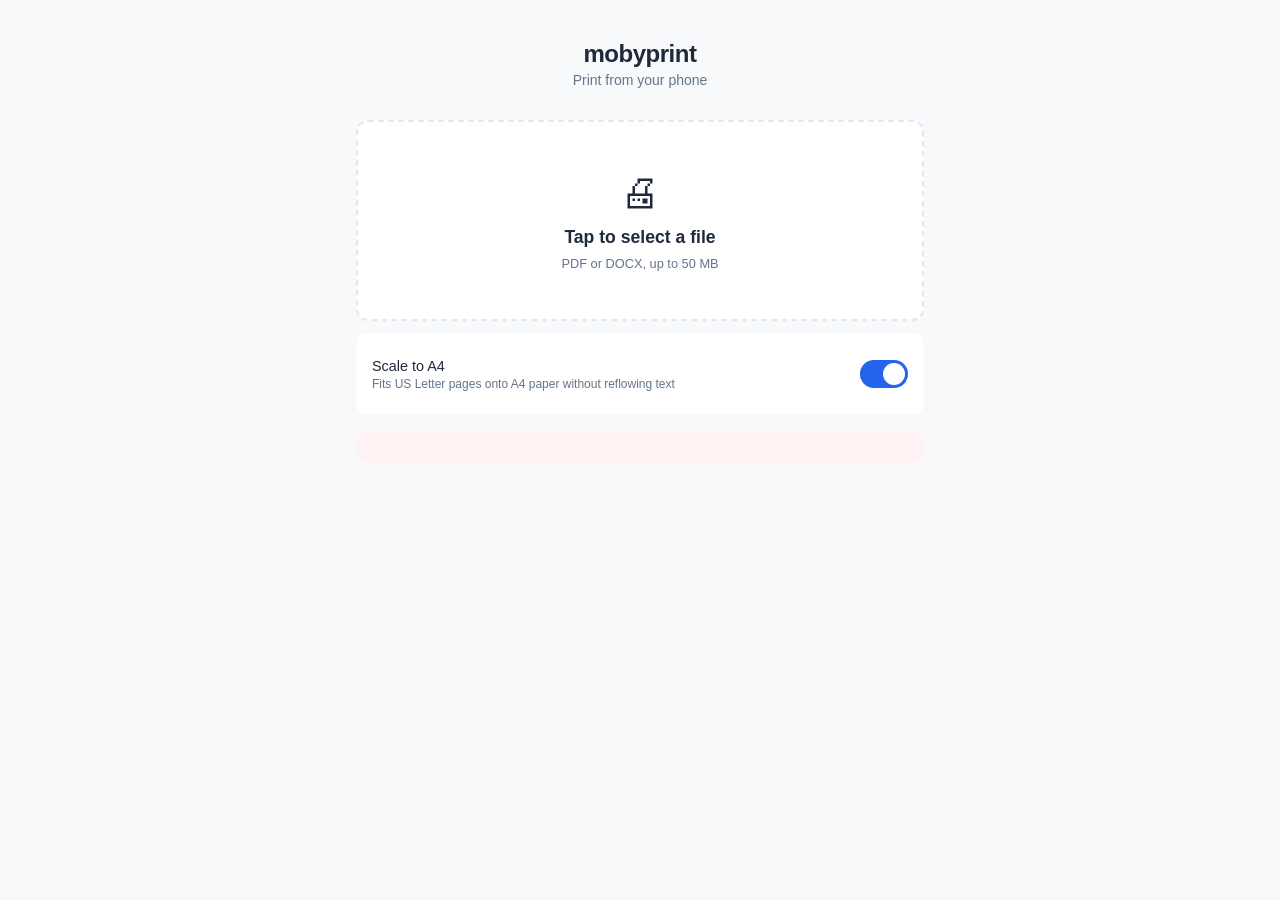
<file: web/templates/index.html>
<!DOCTYPE html>
<html lang="en">
<head>
    <meta charset="UTF-8">
    <meta name="viewport" content="width=device-width, initial-scale=1.0, viewport-fit=cover">
    <title>mobyprint</title>
    <link rel="stylesheet" href="/static/style.css">
</head>
<body>
    <div class="container">
        <header>
            <h1>mobyprint</h1>
            <p>Print from your phone</p>
        </header>

        <form id="uploadForm" action="/upload" method="post" enctype="multipart/form-data">
            <div class="upload-area" id="uploadArea">
                <span class="icon">&#128424;</span>
                <span class="label">Tap to select a file</span>
                <span class="hint">PDF or DOCX, up to 50 MB</span>
                <input type="file" id="fileInput" name="file" accept=".pdf,.docx">
            </div>

            <div class="options">
                <div class="option-row">
                    <div>
                        <label for="scaleA4">Scale to A4</label>
                        <span class="detail">Fits US Letter pages onto A4 paper without reflowing text</span>
                    </div>
                    <div class="toggle">
                        <input type="checkbox" id="scaleA4" name="scale_a4" value="true" checked>
                        <span class="slider"></span>
                    </div>
                </div>
            </div>

            <div class="progress-container" id="progress">
                <div class="progress-bar"><div class="fill" id="progressFill"></div></div>
                <div class="progress-text" id="progressText">Uploading...</div>
            </div>
        </form>

        <div class="status error" id="errorStatus"></div>
    </div>

    <script>
        const uploadArea = document.getElementById('uploadArea');
        const fileInput = document.getElementById('fileInput');
        const form = document.getElementById('uploadForm');
        const progress = document.getElementById('progress');
        const progressFill = document.getElementById('progressFill');
        const progressText = document.getElementById('progressText');
        const errorStatus = document.getElementById('errorStatus');

        uploadArea.addEventListener('click', () => fileInput.click());

        uploadArea.addEventListener('dragover', (e) => {
            e.preventDefault();
            uploadArea.classList.add('dragover');
        });
        uploadArea.addEventListener('dragleave', () => {
            uploadArea.classList.remove('dragover');
        });
        uploadArea.addEventListener('drop', (e) => {
            e.preventDefault();
            uploadArea.classList.remove('dragover');
            if (e.dataTransfer.files.length) {
                fileInput.files = e.dataTransfer.files;
                submitForm();
            }
        });

        fileInput.addEventListener('change', () => {
            if (fileInput.files.length) submitForm();
        });

        function submitForm() {
            const file = fileInput.files[0];
            if (!file) return;

            const ext = file.name.split('.').pop().toLowerCase();
            if (!['pdf', 'docx'].includes(ext)) {
                showError('Please select a PDF or DOCX file.');
                return;
            }

            errorStatus.style.display = 'none';
            progress.classList.add('active');
            progressText.textContent = ext === 'docx'
                ? 'Uploading & converting to PDF...'
                : 'Uploading...';

            const formData = new FormData(form);
            const xhr = new XMLHttpRequest();

            xhr.upload.addEventListener('progress', (e) => {
                if (e.lengthComputable) {
                    const pct = Math.round((e.loaded / e.total) * 100);
                    progressFill.style.width = pct + '%';
                    if (pct === 100 && ext === 'docx') {
                        progressText.textContent = 'Converting to PDF...';
                    }
                }
            });

            xhr.addEventListener('load', () => {
                if (xhr.status === 200) {
                    window.location.href = xhr.responseURL;
                } else {
                    try {
                        const resp = JSON.parse(xhr.responseText);
                        showError(resp.error || 'Upload failed.');
                    } catch {
                        showError('Upload failed.');
                    }
                    progress.classList.remove('active');
                }
            });

            xhr.addEventListener('error', () => {
                showError('Network error. Please try again.');
                progress.classList.remove('active');
            });

            xhr.open('POST', '/upload');
            xhr.send(formData);
        }

        function showError(msg) {
            errorStatus.textContent = msg;
            errorStatus.style.display = 'block';
        }
    </script>
</body>
</html>
</file>
<file: static/style.css>
/* Mobyprint - Mobile-first responsive styles */

:root {
    --bg: #f8f9fa;
    --surface: #ffffff;
    --primary: #2563eb;
    --primary-hover: #1d4ed8;
    --text: #1e293b;
    --text-muted: #64748b;
    --border: #e2e8f0;
    --success: #16a34a;
    --error: #dc2626;
    --radius: 12px;
}

* {
    box-sizing: border-box;
    margin: 0;
    padding: 0;
}

body {
    font-family: -apple-system, BlinkMacSystemFont, "Segoe UI", Roboto, sans-serif;
    background: var(--bg);
    color: var(--text);
    min-height: 100dvh;
    -webkit-text-size-adjust: 100%;
}

.container {
    max-width: 600px;
    margin: 0 auto;
    padding: 16px;
}

/* Header */
header {
    text-align: center;
    padding: 24px 0 16px;
}

header h1 {
    font-size: 1.5rem;
    font-weight: 700;
    letter-spacing: -0.02em;
}

header p {
    color: var(--text-muted);
    font-size: 0.875rem;
    margin-top: 4px;
}

/* Upload area */
.upload-area {
    background: var(--surface);
    border: 2px dashed var(--border);
    border-radius: var(--radius);
    padding: 48px 24px;
    text-align: center;
    cursor: pointer;
    transition: border-color 0.2s, background 0.2s;
    margin-top: 16px;
}

.upload-area:hover,
.upload-area.dragover {
    border-color: var(--primary);
    background: #eff6ff;
}

.upload-area .icon {
    font-size: 2.5rem;
    margin-bottom: 12px;
    display: block;
}

.upload-area .label {
    font-size: 1.1rem;
    font-weight: 600;
    display: block;
}

.upload-area .hint {
    color: var(--text-muted);
    font-size: 0.8rem;
    margin-top: 8px;
    display: block;
}

.upload-area input[type="file"] {
    display: none;
}

/* Options */
.options {
    background: var(--surface);
    border-radius: var(--radius);
    padding: 16px;
    margin-top: 12px;
}

.option-row {
    display: flex;
    align-items: center;
    justify-content: space-between;
    padding: 8px 0;
}

.option-row label {
    font-size: 0.9rem;
}

.option-row .detail {
    color: var(--text-muted);
    font-size: 0.75rem;
    display: block;
    margin-top: 2px;
}

/* Toggle switch */
.toggle {
    position: relative;
    width: 48px;
    height: 28px;
    flex-shrink: 0;
}

.toggle input {
    opacity: 0;
    width: 0;
    height: 0;
}

.toggle .slider {
    position: absolute;
    inset: 0;
    background: var(--border);
    border-radius: 14px;
    transition: background 0.2s;
    cursor: pointer;
}

.toggle .slider::before {
    content: "";
    position: absolute;
    width: 22px;
    height: 22px;
    left: 3px;
    bottom: 3px;
    background: white;
    border-radius: 50%;
    transition: transform 0.2s;
}

.toggle input:checked + .slider {
    background: var(--primary);
}

.toggle input:checked + .slider::before {
    transform: translateX(20px);
}

/* Progress bar */
.progress-container {
    display: none;
    margin-top: 16px;
}

.progress-container.active {
    display: block;
}

.progress-bar {
    height: 6px;
    background: var(--border);
    border-radius: 3px;
    overflow: hidden;
}

.progress-bar .fill {
    height: 100%;
    background: var(--primary);
    width: 0%;
    transition: width 0.3s;
    border-radius: 3px;
}

.progress-text {
    text-align: center;
    color: var(--text-muted);
    font-size: 0.8rem;
    margin-top: 8px;
}

/* Buttons */
.btn {
    display: inline-flex;
    align-items: center;
    justify-content: center;
    padding: 14px 24px;
    border-radius: var(--radius);
    font-size: 1rem;
    font-weight: 600;
    border: none;
    cursor: pointer;
    width: 100%;
    transition: background 0.2s, transform 0.1s;
}

.btn:active {
    transform: scale(0.98);
}

.btn-primary {
    background: var(--primary);
    color: white;
}

.btn-primary:hover {
    background: var(--primary-hover);
}

.btn-primary:disabled {
    background: var(--border);
    color: var(--text-muted);
    cursor: not-allowed;
    transform: none;
}

.btn-outline {
    background: transparent;
    color: var(--primary);
    border: 1.5px solid var(--primary);
}

.btn-outline:hover {
    background: #eff6ff;
}

.btn-sm {
    padding: 8px 16px;
    font-size: 0.85rem;
    width: auto;
}

/* Preview page */
.file-info {
    background: var(--surface);
    border-radius: var(--radius);
    padding: 16px;
    margin-top: 16px;
}

.file-info .name {
    font-weight: 600;
    word-break: break-all;
}

.file-info .meta {
    color: var(--text-muted);
    font-size: 0.8rem;
    margin-top: 4px;
}

.page-controls {
    display: flex;
    gap: 8px;
    margin-top: 12px;
    flex-wrap: wrap;
}

.page-range-input {
    flex: 1;
    min-width: 120px;
    padding: 10px 12px;
    border: 1.5px solid var(--border);
    border-radius: 8px;
    font-size: 0.9rem;
    outline: none;
}

.page-range-input:focus {
    border-color: var(--primary);
}

/* Page grid */
.page-grid {
    display: grid;
    grid-template-columns: repeat(auto-fill, minmax(140px, 1fr));
    gap: 12px;
    margin-top: 16px;
}

.page-card {
    background: var(--surface);
    border: 2px solid var(--border);
    border-radius: var(--radius);
    overflow: hidden;
    cursor: pointer;
    transition: border-color 0.2s, box-shadow 0.2s;
    position: relative;
}

.page-card.selected {
    border-color: var(--primary);
    box-shadow: 0 0 0 2px rgba(37, 99, 235, 0.2);
}

.page-card canvas {
    width: 100%;
    display: block;
}

.page-card .page-num {
    text-align: center;
    padding: 6px;
    font-size: 0.8rem;
    color: var(--text-muted);
    font-weight: 500;
}

.page-card .check {
    position: absolute;
    top: 8px;
    right: 8px;
    width: 24px;
    height: 24px;
    border-radius: 50%;
    background: var(--border);
    display: flex;
    align-items: center;
    justify-content: center;
    font-size: 0.75rem;
    color: white;
    transition: background 0.2s;
}

.page-card.selected .check {
    background: var(--primary);
}

/* Print options */
.print-options {
    background: var(--surface);
    border-radius: var(--radius);
    padding: 16px;
    margin-top: 16px;
}

.print-options .row {
    display: flex;
    align-items: center;
    justify-content: space-between;
    padding: 10px 0;
    border-bottom: 1px solid var(--border);
}

.print-options .row:last-child {
    border-bottom: none;
}

.print-options label {
    font-size: 0.9rem;
    font-weight: 500;
}

.print-options select,
.print-options input[type="number"] {
    padding: 8px 12px;
    border: 1.5px solid var(--border);
    border-radius: 8px;
    font-size: 0.9rem;
    background: var(--bg);
    outline: none;
    min-width: 120px;
}

.print-options select:focus,
.print-options input[type="number"]:focus {
    border-color: var(--primary);
}

.print-actions {
    margin-top: 16px;
    display: flex;
    flex-direction: column;
    gap: 8px;
}

/* Status messages */
.status {
    text-align: center;
    padding: 16px;
    border-radius: var(--radius);
    margin-top: 16px;
    font-weight: 500;
    display: none;
}

.status.success {
    display: block;
    background: #f0fdf4;
    color: var(--success);
}

.status.error {
    display: block;
    background: #fef2f2;
    color: var(--error);
}

/* Loading spinner */
.spinner {
    display: inline-block;
    width: 20px;
    height: 20px;
    border: 2.5px solid var(--border);
    border-top-color: var(--primary);
    border-radius: 50%;
    animation: spin 0.6s linear infinite;
    margin-right: 8px;
    vertical-align: middle;
}

@keyframes spin {
    to { transform: rotate(360deg); }
}

/* Responsive adjustments */
@media (min-width: 480px) {
    .page-grid {
        grid-template-columns: repeat(auto-fill, minmax(160px, 1fr));
    }
}

@media (prefers-color-scheme: dark) {
    :root {
        --bg: #0f172a;
        --surface: #1e293b;
        --text: #f1f5f9;
        --text-muted: #94a3b8;
        --border: #334155;
    }

    .upload-area:hover,
    .upload-area.dragover {
        background: #1e3a5f;
    }

    .btn-outline:hover {
        background: #1e3a5f;
    }
}
</file>
